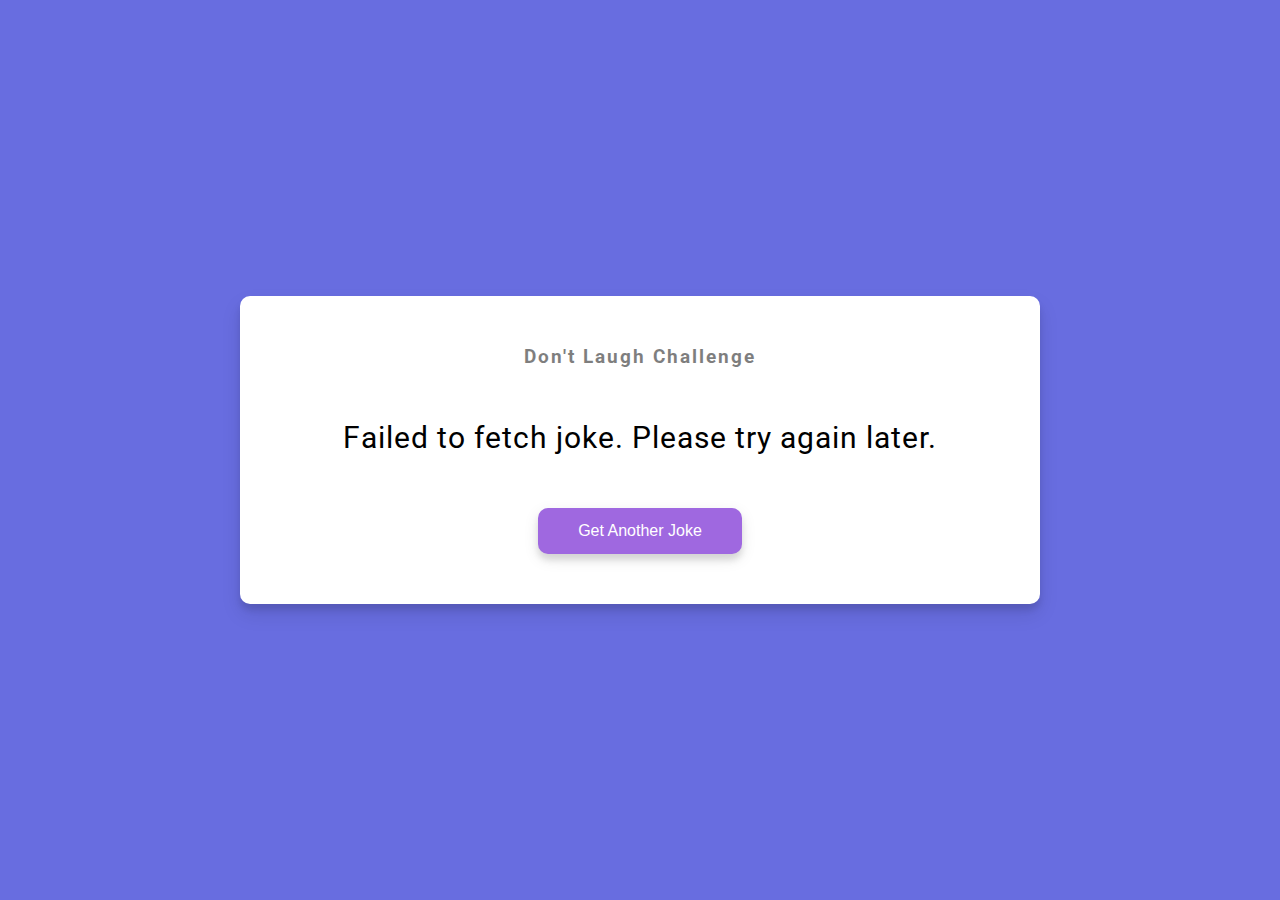
<file: Dad's Joke/index.html>
<!DOCTYPE html>
<html lang="en">
  <head>
    <meta charset="UTF-8" />
    <meta name="viewport" content="width=device-width, initial-scale=1.0" />
    <link rel="stylesheet" href="styles.css" />
    <title>Dad Jokes</title>
  </head>
  <body>
    <div class="container">
      <h3>Don't Laugh Challenge</h3>
      <div id="joke" class="joke">Joke goes here</div>
      <button id="jokeBtn" class="btn">Get Another Joke</button>
    </div>
    <script src="script.js"></script>
  </body>
</html>
</file>
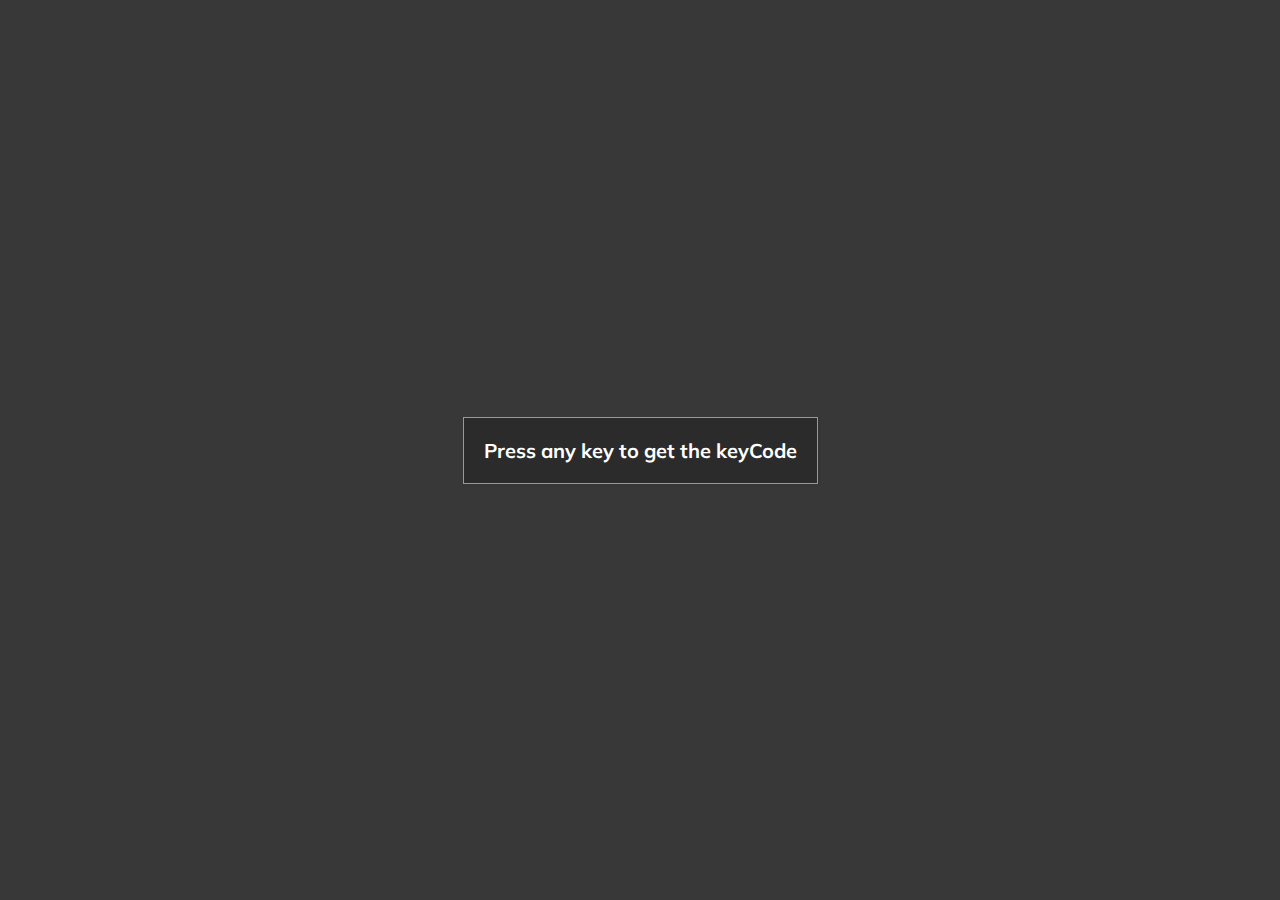
<file: event-keycodes/index.html>
<!DOCTYPE html>
<html lang="en">
  <head>
    <meta charset="UTF-8" />
    <meta name="viewport" content="width=device-width, initial-scale=1.0" />
    <link rel="stylesheet" href="styles.css" />
    <title>Event KeyCodes</title>
  </head>
  <body>
    <div id="insert">
      <div class="key">
        Press any key to get the keyCode
      </div>
    </div>
    <script src="script.js"></script>
  </body>
</html>
</file>
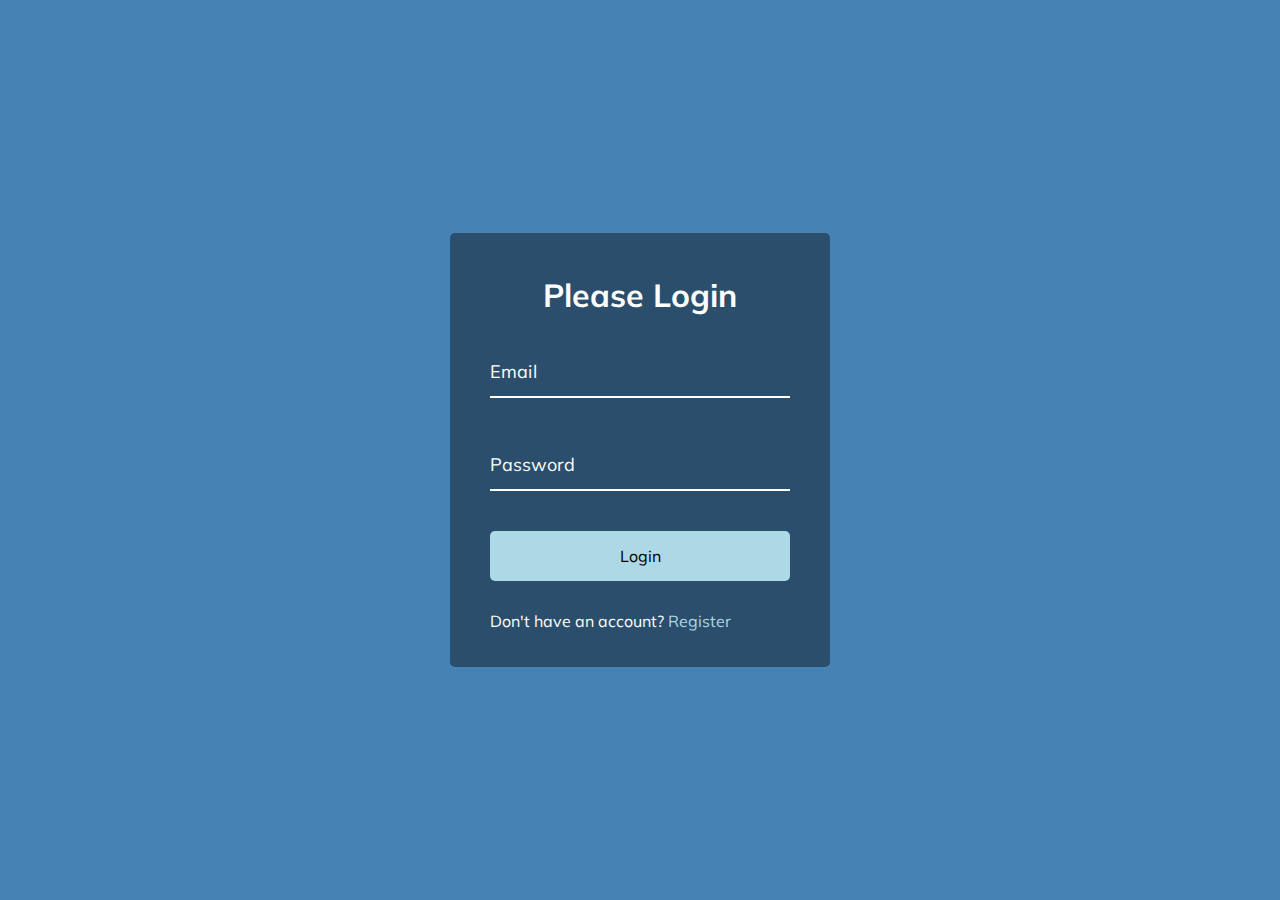
<file: Form Wave/index.html>
<!DOCTYPE html>
<html lang="en">
  <head>
    <meta charset="UTF-8" />
    <meta name="viewport" content="width=device-width, initial-scale=1.0" />
    <link rel="stylesheet" href="styles.css" />
    <title>Form Input Wave</title>
  </head>
  <body>
    <div class="container">
      <h1>Please Login</h1>
      <form>
        <div class="form-control">
          <input type="text" required>
          <label>Email</label>
        </div>

        <div class="form-control">
          <input type="password" required>
          <label>Password</label>
        </div>

        <button class="btn">Login</button>

        <p class="text">Don't have an account? <a href="#">Register</a> </p>
      </form>
    </div>
    <script src="script.js"></script>
  </body>
</html>
</file>
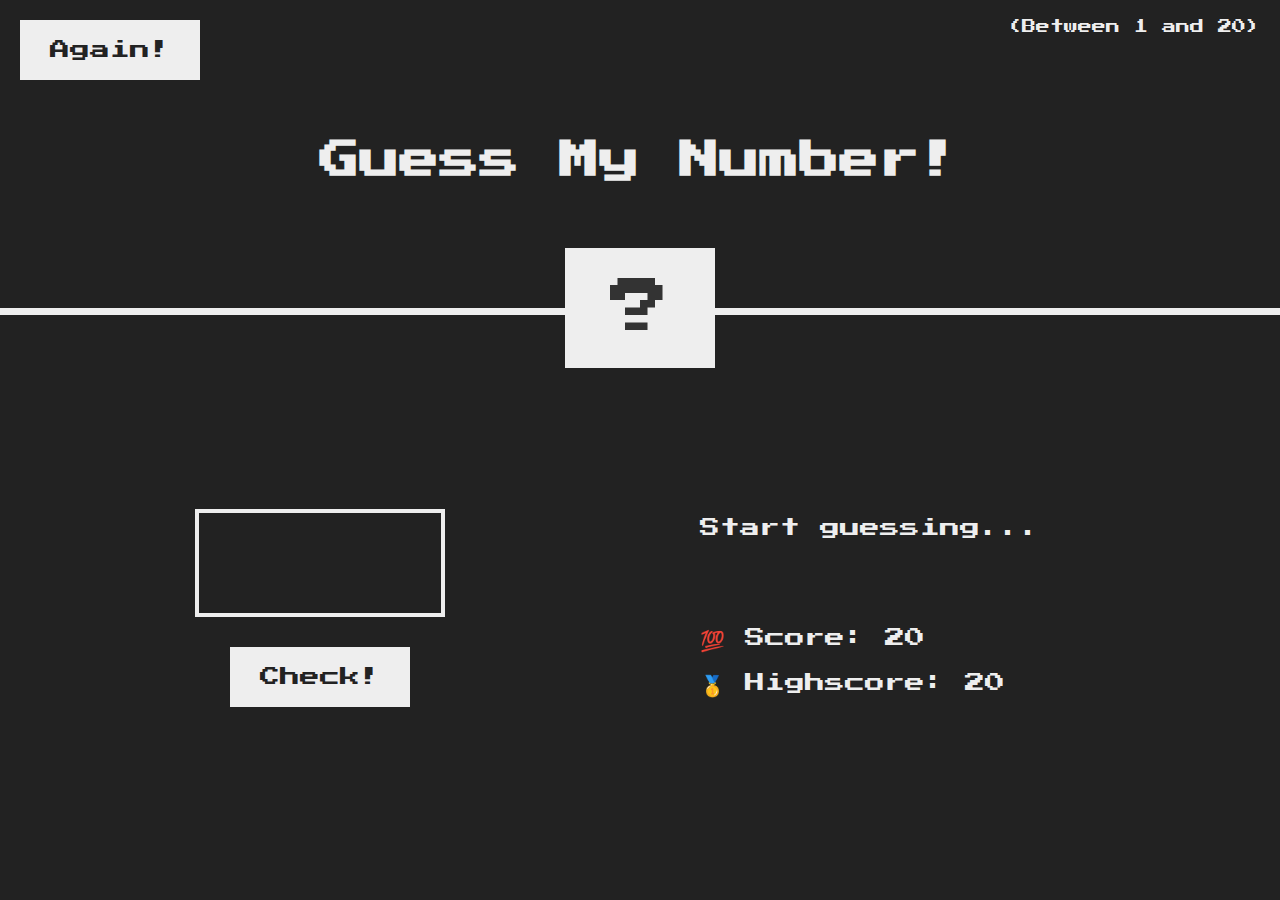
<file: Guess the Number/index.html>
<!DOCTYPE html>
<html lang="en">
  <head>
    <meta charset="UTF-8" />
    <meta name="viewport" content="width=device-width, initial-scale=1.0" />
    <meta http-equiv="X-UA-Compatible" content="ie=edge" />
    <link rel="stylesheet" href="styles.css" />
    <title>Guess My Number!</title>
  </head>
  <body>
    <header>
      <h1>Guess My Number!</h1>
      <p class="between">(Between 1 and 20)</p>
      <button class="btn again">Again!</button>
      <div class="number">?</div>
    </header>
    <main>
      <section class="left">
        <input type="number" class="guess" />
        <button class="btn check">Check!</button>
      </section>
      <section class="right">
        <p class="message">Start guessing...</p>
        <p class="label-score">💯 Score: <span class="score">20</span></p>
        <p class="label-highscore">
          🥇 Highscore: <span class="highscore">0</span>
        </p>
      </section>
    </main>
    <script src="script.js"></script>
  </body>
</html>
</file>
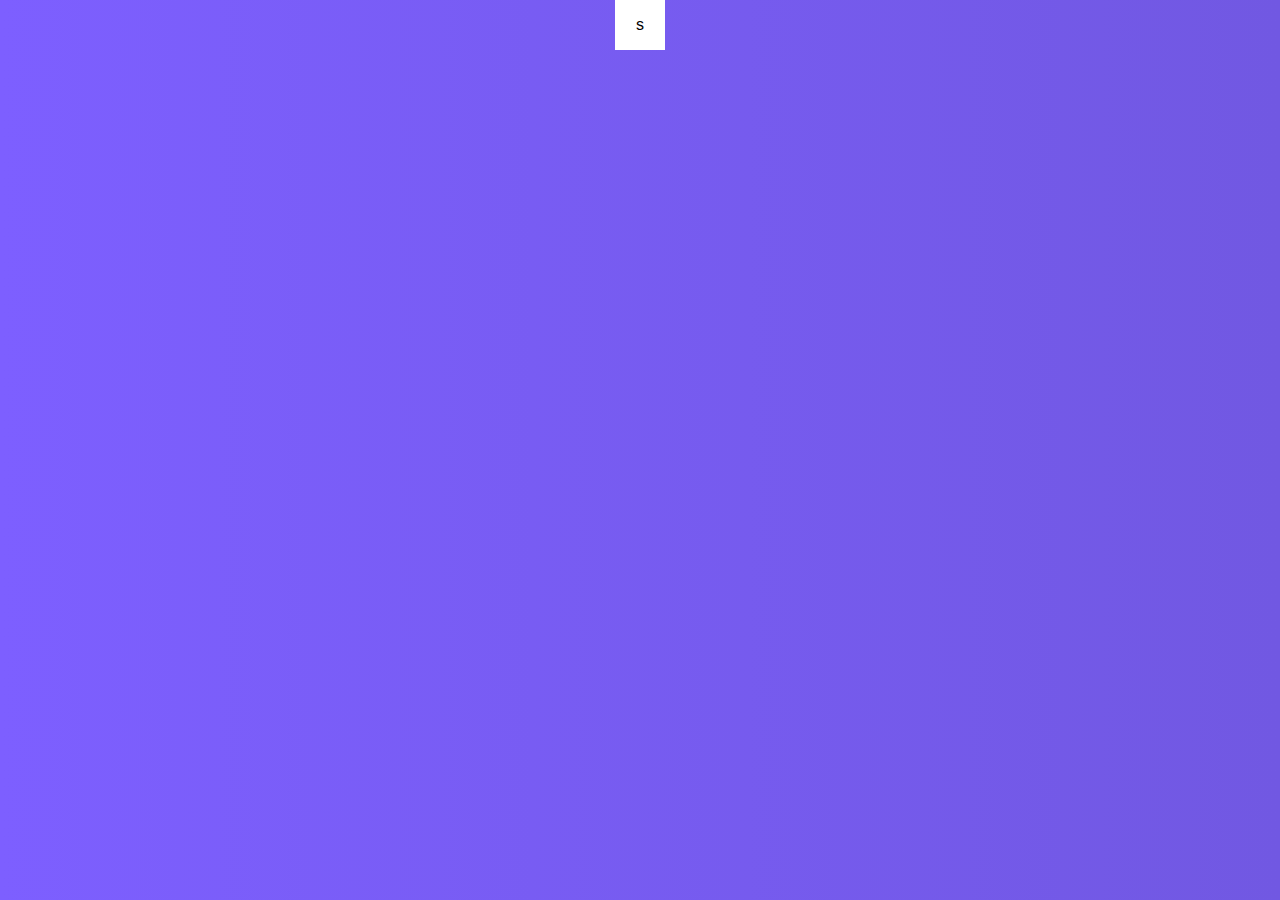
<file: Hidden Search Widget/index.html>
<!DOCTYPE html>
<html lang="en">
  <head>
    <meta charset="UTF-8" />
    <meta http-equiv="X-UA-Compatible" content="IE=edge" />
    <meta name="viewport" content="width=device-width, initial-scale=1.0" />
    <title>Hidden Search Widget</title>
    <link rel="stylesheet" href="index.css" />
  </head>
  <body>
    <div class="searchWidget">
      <input type="text" class="input" placeholder="Search...">
      <button class="btn">
       s
      </button>
    </div>
    <script src="index.js"></script>
  </body>
</html>
</file>
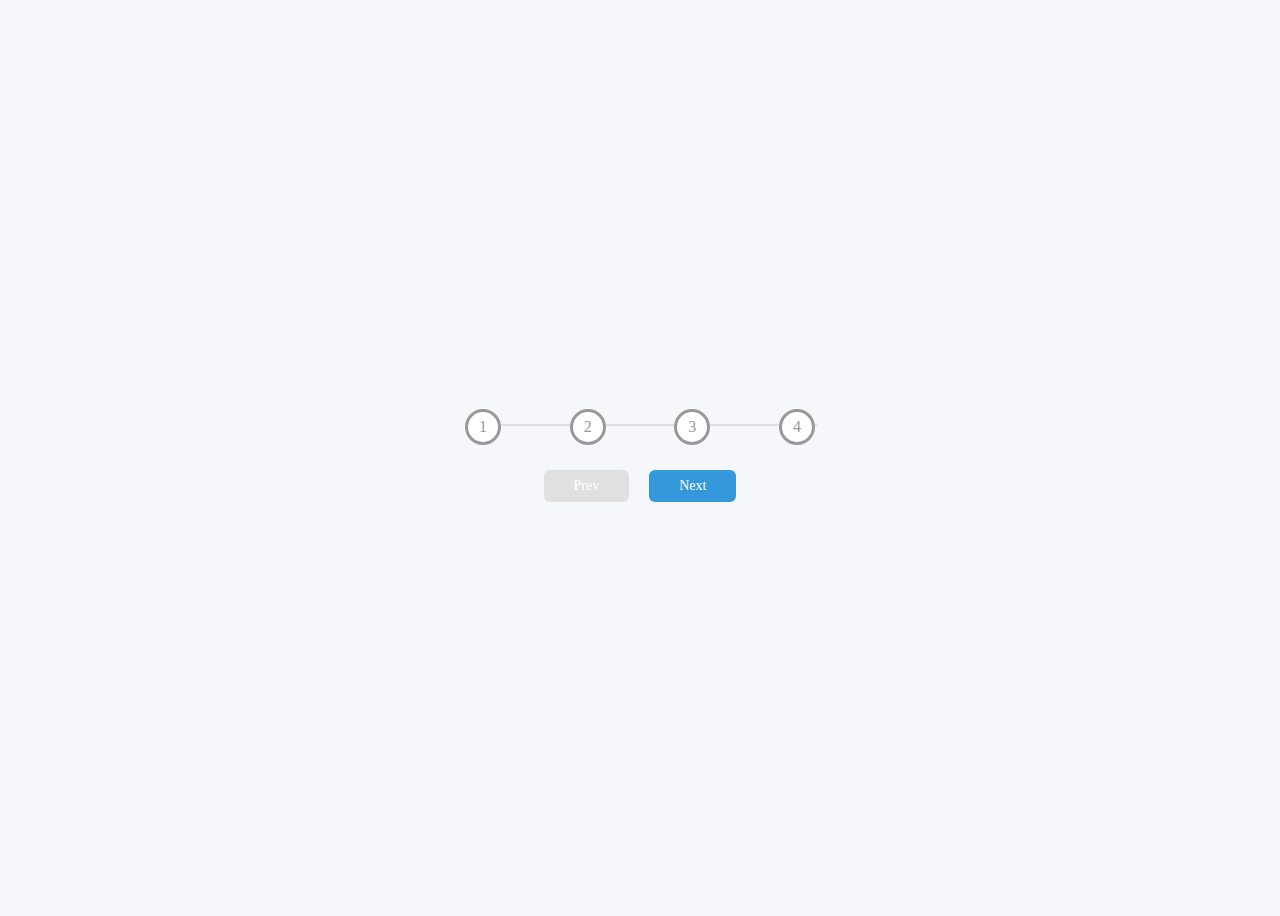
<file: Progress Step/index.html>
<!DOCTYPE html>
<html lang="en">
  <head>
    <meta charset="UTF-8" />
    <meta http-equiv="X-UA-Compatible" content="IE=edge" />
    <meta name="viewport" content="width=device-width, initial-scale=1.0" />
    <title>Progress Step</title>
    <link rel="stylesheet" href="index.css" />
  </head>
  <body>
   <div class="container"> 
    <div class="line" id="line"></div>
    <div class="progressContainer">
      <div class="stepCircle">1</div>
      <div class="stepCircle">2</div>
      <div class="stepCircle">3</div>
      <div class="stepCircle">4</div>
    </div>
    <div class="btnContainer">
      <button class="btn" disabled id="prev">Prev</button>
      <button class="btn" id="next">Next</button>
    </div>
   </div>
    <script src="index.js"></script>
  </body>
</html>
</file>
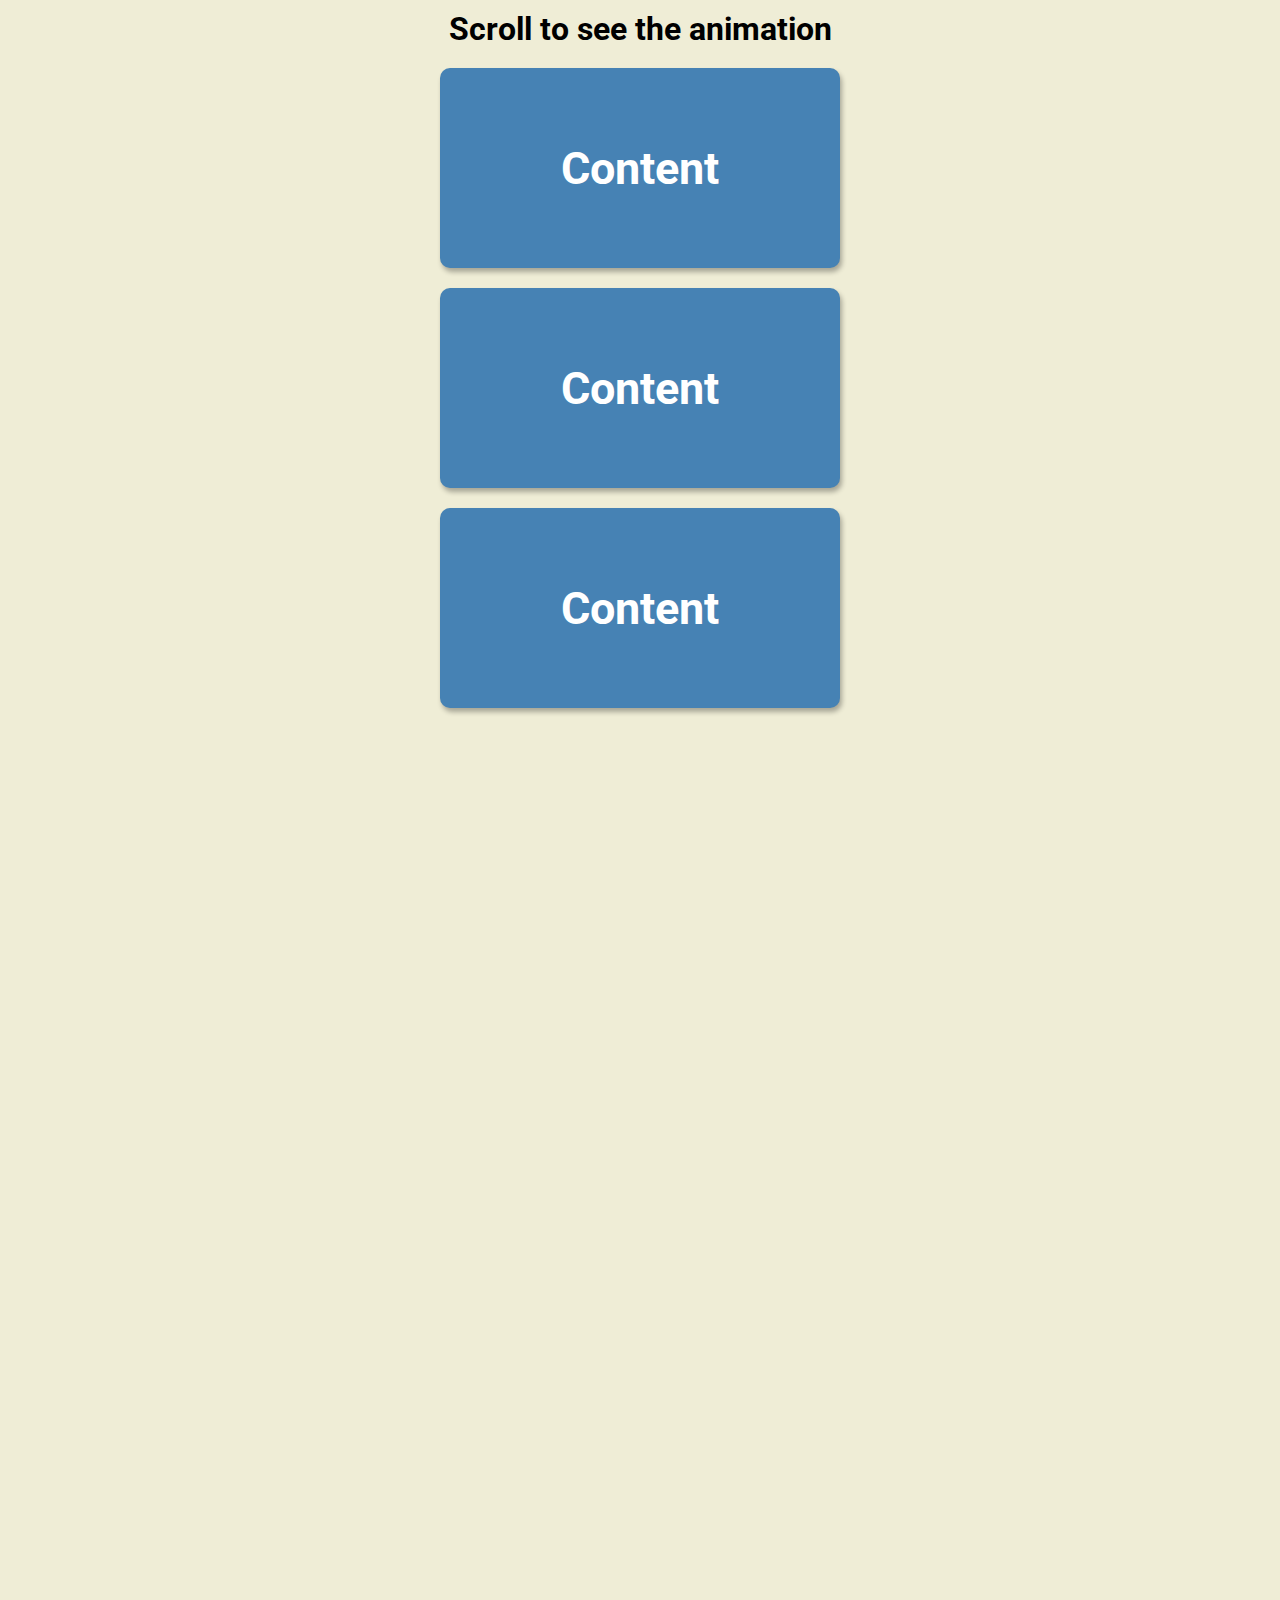
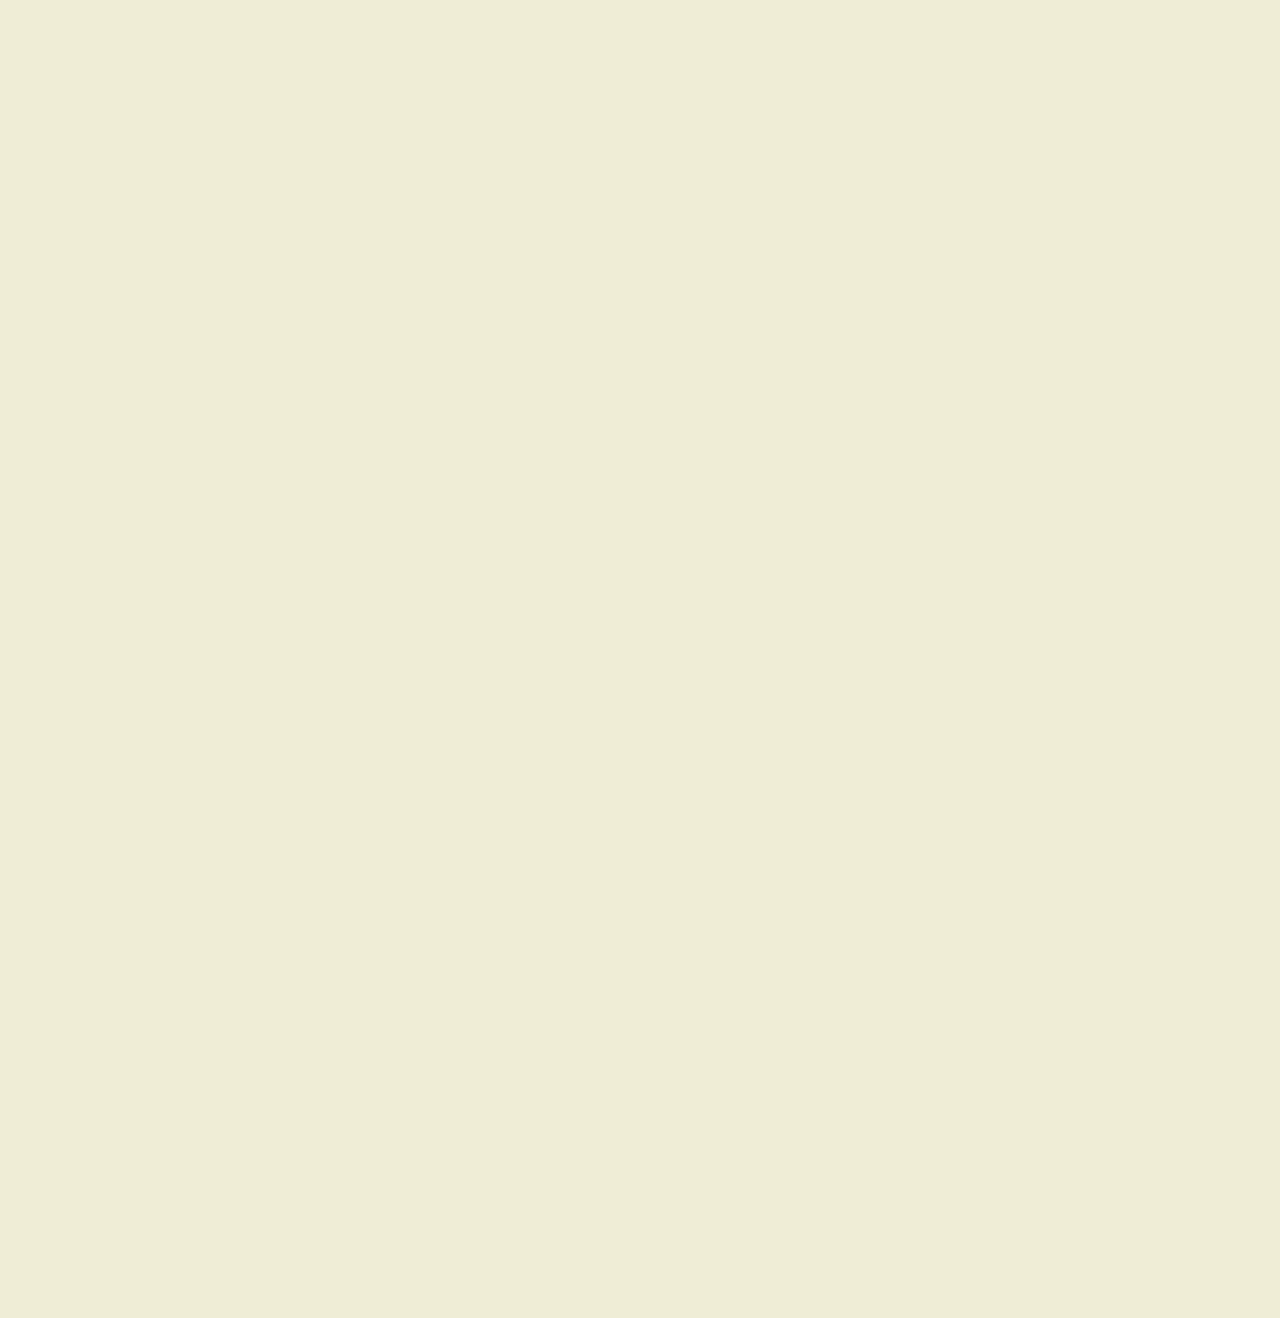
<file: scroll-animation/index.html>
<!DOCTYPE html>
<html lang="en">
  <head>
    <meta charset="UTF-8" />
    <meta name="viewport" content="width=device-width, initial-scale=1.0" />
    <link rel="stylesheet" href="styles.css" />
    <title>Scroll Animation</title>
  </head>
  <body>
    <h1>Scroll to see the animation</h1>
    <div class="box"><h2>Content</h2></div>
    <div class="box"><h2>Content</h2></div>
    <div class="box"><h2>Content</h2></div>
    <div class="box"><h2>Content</h2></div>
    <div class="box"><h2>Content</h2></div>
    <div class="box"><h2>Content</h2></div>
    <div class="box"><h2>Content</h2></div>
    <div class="box"><h2>Content</h2></div>
    <div class="box"><h2>Content</h2></div>
    <div class="box"><h2>Content</h2></div>
    <div class="box"><h2>Content</h2></div>
    <div class="box"><h2>Content</h2></div>
    <div class="box"><h2>Content</h2></div>
    <script src="script.js"></script>
  </body>
</html>
</file>
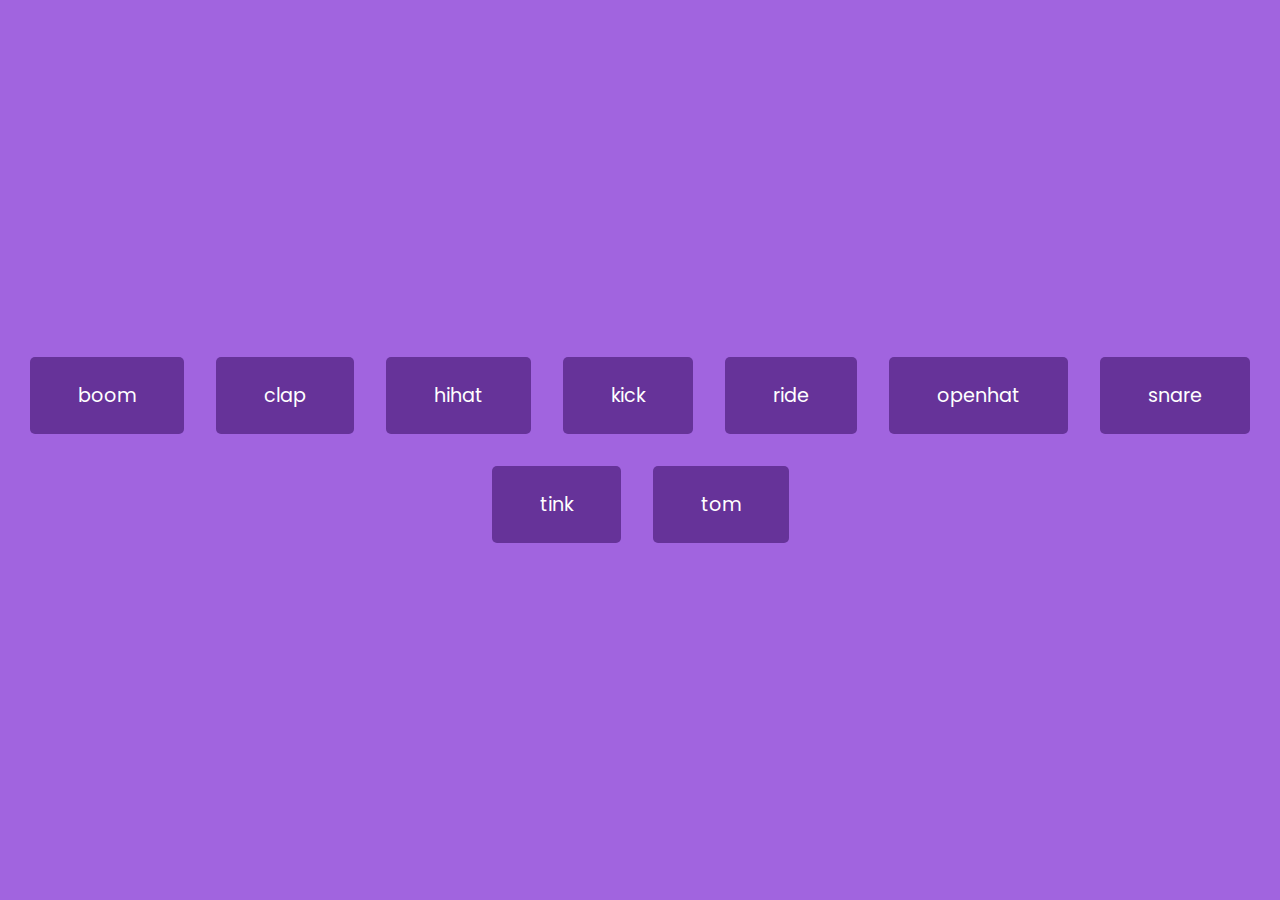
<file: sound-board/index.html>
<!DOCTYPE html>
<html lang="en">
  <head>
    <meta charset="UTF-8" />
    <meta name="viewport" content="width=device-width, initial-scale=1.0" />
    <link rel="stylesheet" href="styles.css" />
    <title>Sound Board</title>
  </head>
  <body>
    <audio id="boom" src="sounds/boom.wav"></audio>
    <audio id="clap" src="sounds/clap.wav"></audio>
    <audio id="hihat" src="sounds/hihat.wav"></audio>
    <audio id="kick" src="sounds/kick.wav"></audio>
    <audio id="ride" src="sounds/ride.wav"></audio>
    <audio id="openhat" src="sounds/openhat.wav"></audio>
    <audio id="snare" src="sounds/snare.wav"></audio>
    <audio id="tink" src="sounds/tink.wav"></audio>
    <audio id="tom" src="sounds/tom.wav"></audio>
    

    <div id="buttons">

    </div>

    <script src="script.js"></script>
  </body>
</html>
</file>
<file: Dad's Joke/styles.css>
@import url('https://fonts.googleapis.com/css2?family=Roboto:wght@400;700&display=swap');

* {
  box-sizing: border-box;
}

body {
  background-color: #686de0;
  font-family: 'Roboto', sans-serif;
  display: flex;
  flex-direction: column;
  align-items: center;
  justify-content: center;
  height: 100vh;
  overflow: hidden;
  margin: 0;
  padding: 20px;
}

.container {
  background-color: #fff;
  border-radius: 10px;
  box-shadow: 0 10px 20px rgba(0, 0, 0, 0.1), 0 6px 6px rgba(0, 0, 0, 0.1);
  padding: 50px 20px;
  text-align: center;
  max-width: 100%;
  width: 800px;
}

h3 {
  margin: 0;
  opacity: 0.5;
  letter-spacing: 2px;
}

.joke {
  font-size: 30px;
  letter-spacing: 1px;
  line-height: 40px;
  margin: 50px auto;
  max-width: 600px;
}

.btn {
  background-color: #9f68e0;
  color: #fff;
  border: 0;
  border-radius: 10px;
  box-shadow: 0 5px 15px rgba(0, 0, 0, 0.1), 0 6px 6px rgba(0, 0, 0, 0.1);
  padding: 14px 40px;
  font-size: 16px;
  cursor: pointer;
}

.btn:active {
  transform: scale(0.98);
}

.btn:focus {
  outline: 0;
}
</file>
<file: event-keycodes/styles.css>
@import url('https://fonts.googleapis.com/css?family=Muli&display=swap');

* {
  box-sizing: border-box;
 
}

body {
  background-color: #383838;
  font-family: 'Muli', sans-serif;
  display: flex;
  align-items: center;
  justify-content: center;
  text-align: center;
  height: 100vh;
  overflow: hidden;
  margin: 0;
}

.key {
  border: 1px solid #999999;
  background-color: #2B2B2B;
  box-shadow: 1px 1px 3px rgba(0, 0, 0, 0.1);
  display: inline-flex;
  align-items: center;
  font-size: 20px;
  font-weight: bold;
  padding: 20px;
  flex-direction: column;
  margin: 10px;
  min-width: 150px;
  color: white;
  position: relative;
}

.key small {
  position: absolute;
  top: -24px;
  left: 0;
  text-align: center;
  width: 100%;
  color: #c4c4c4;
  font-size: 14px;
}
</file>
<file: Form Wave/styles.css>
@import url('https://fonts.googleapis.com/css?family=Muli&display=swap');

* {
  box-sizing: border-box;
}

body {
  background-color: steelblue;
  color: #fff;
  font-family: 'Muli', sans-serif;
  display: flex;
  flex-direction: column;
  align-items: center;
  justify-content: center;
  height: 100vh;
  overflow: hidden;
  margin: 0;
}

.container {
  background-color: rgba(0, 0, 0, 0.4);
  padding: 20px 40px;
  border-radius: 5px;
}

.container h1 {
  text-align: center;
  margin-bottom: 30px;
}

.container a {
  text-decoration: none;
  color: lightblue;
}

.btn {
  cursor: pointer;
  display: inline-block;
  width: 100%;
  background: lightblue;
  padding: 15px;
  font-family: inherit;
  font-size: 16px;
  border: 0;
  border-radius: 5px;
}

.btn:focus {
  outline: 0;
}

.btn:active {
  transform: scale(0.98);
}

.text {
  margin-top: 30px;
}

.form-control {
  position: relative;
  margin: 20px 0 40px;
  width: 300px;
}

.form-control input {
  background-color: transparent;
  border: 0;
  border-bottom: 2px #fff solid;
  display: block;
  width: 100%;
  padding: 15px 0;
  font-size: 18px;
  color: #fff;
}

.form-control input:focus,
.form-control input:valid {
  outline: 0;
  border-bottom-color: lightblue;
}

.form-control label {
  position: absolute;
  top: 15px;
  left: 0;
  pointer-events: none;
}

.form-control label span {
  display: inline-block;
  font-size: 18px;
  min-width: 5px;
  transition: 0.3s cubic-bezier(0.68, -0.55, 0.265, 1.55);
}

.form-control input:focus + label span,
.form-control input:valid + label span {
  color: lightblue;
  transform: translateY(-30px);
}
</file>
<file: Guess the Number/styles.css>
@import url('https://fonts.googleapis.com/css?family=Press+Start+2P&display=swap');

* {
    margin: 0;
    padding: 0;
    box-sizing: inherit;
  }
  
  html {
    font-size: 62.5%;
    box-sizing: border-box;
  }
  
  body {
    font-family: 'Press Start 2P', sans-serif;
    color: #eee;
    background-color: #222;
    /* background-color: #60b347; */
  }
  
  /* LAYOUT */
  header {
    position: relative;
    height: 35vh;
    border-bottom: 7px solid #eee;
  }
  
  main {
    height: 65vh;
    color: #eee;
    display: flex;
    align-items: center;
    justify-content: space-around;
  }
  
  .left {
    width: 52rem;
    display: flex;
    flex-direction: column;
    align-items: center;
  }
  
  .right {
    width: 52rem;
    font-size: 2rem;
  }
  
  /* ELEMENTS STYLE */
  h1 {
    font-size: 4rem;
    text-align: center;
    position: absolute;
    width: 100%;
    top: 52%;
    left: 50%;
    transform: translate(-50%, -50%);
  }
  
  .number {
    background: #eee;
    color: #333;
    font-size: 6rem;
    width: 15rem;
    padding: 3rem 0rem;
    text-align: center;
    position: absolute;
    bottom: 0;
    left: 50%;
    transform: translate(-50%, 50%);
  }
  
  .between {
    font-size: 1.4rem;
    position: absolute;
    top: 2rem;
    right: 2rem;
  }
  
  .again {
    position: absolute;
    top: 2rem;
    left: 2rem;
  }
  
  .guess {
    background: none;
    border: 4px solid #eee;
    font-family: inherit;
    color: inherit;
    font-size: 5rem;
    padding: 2.5rem;
    width: 25rem;
    text-align: center;
    display: block;
    margin-bottom: 3rem;
  }
  
  .btn {
    border: none;
    background-color: #eee;
    color: #222;
    font-size: 2rem;
    font-family: inherit;
    padding: 2rem 3rem;
    cursor: pointer;
  }
  
  .btn:hover {
    background-color: #ccc;
  }
  
  .message {
    margin-bottom: 8rem;
    height: 3rem;
  }
  
  .label-score {
    margin-bottom: 2rem;
  }
</file>
<file: Hidden Search Widget/index.css>
* {
    box-sizing: border-box;
  }

body{
    background: linear-gradient(90deg, #7d5fff, #7158e2);
    display: flex;
    align-items: center;
    justify-content: center;
    overflow: hidden;
    margin: 0;
}

.searchWidget{
    position: relative;
    height: 50px;
}
.searchWidget .input {
    outline: none;
    font-size: 16px;
    height: 50px;
    width: 50px;  
    transition: width 0.3s ease;
    background-color: #fff;
    border: none;
    padding: 0;
}
.btn {
    background-color: #fff;
    border: 0;
    cursor: pointer;
    font-size: 24px;
    font-size: 16px;
    position: absolute;
    top: 0;
    left: 0;
    height: 50px;
    width: 50px;
    transition: transform 0.3s ease;
  }
  
  .btn:focus,
  .input:focus {
    outline: none;
  }

  .searchWidget.active .input {
    width: 200px;
  }

  .searchWidget.active .btn {
    transform: translateX(198px);
  }
</file>
<file: Progress Step/index.css>
:root{
        --line-border-fill: #3498db;
        --line-border-empty: #e0e0e0;
}

body{
    background-color: #f6f7fb;
    display: flex;
    align-items: center;
    justify-content: center;
    height: 100vh;
}

.container{
    align-items: center;
    position: relative;

}

.progressContainer{
    display: flex;
    width: 350px;
    justify-content: space-between;
    align-items: center;
}

.stepCircle{
    width: 30px;
    height: 30px;
    border: 3px solid #999;
    display: flex;
    color: #999 ;
    justify-content: center;
    align-items: center;
    border-radius: 20px;
    z-index: 1;
    background: #fff;
}

.btnContainer{
    display: flex;
    justify-content: center;
    margin-top: 20px;
    gap: 10px;
}

.btn {
    background-color: var(--line-border-fill);
    color: #fff;
    border: 0;
    border-radius: 6px;
    cursor: pointer;
    font-family: inherit;
    padding: 8px 30px;
    margin: 5px;
    font-size: 14px;
  }
  .btn:active{
    transform: scale(0.98);
  }

  .btn:focus{
    outline: 0;
  }
  .btn:disabled{
    background-color: var(--line-border-empty);
    cursor: not-allowed;
  }

  .line{
    width: 350px;
    border: 1.5px solid var(--line-border-empty);
    position: absolute;
    z-index: -1;
    top: 15px;
  }

  .active {
    border-color: var(--line-border-fill);
    max-width: 350px;
  }
</file>
<file: scroll-animation/styles.css>
/* your css code goes here */
@import url('https://fonts.googleapis.com/css2?family=Roboto:wght@400;700&display=swap');

  body {
    background-color: #efedd6;
    font-family: 'Roboto', sans-serif;
    display: flex;
    flex-direction: column;
    align-items: center;
    justify-content: center;
    margin: 0;
    overflow-x: hidden;
  }
  
  h1 {
    margin: 10px;
  }
  
  .box {
    background-color: steelblue;
    color: #fff;
    display: flex;
    align-items: center;
    justify-content: center;
    width: 400px;
    height: 200px;
    margin: 10px;
    border-radius: 10px;
    box-shadow: 2px 4px 5px rgba(0, 0, 0, 0.3);
    transform: translateX(400%);
    transition: transform 0.4s ease;
  }

  .box:nth-of-type(even) {
    transform: translateX(-400%);
  }
  
  .box.show {
    transform: translateX(0);
  }
  
  .box h2 {
    font-size: 45px;
  }
</file>
<file: sound-board/styles.css>
@import url('https://fonts.googleapis.com/css2?family=Poppins:wght@200;400&display=swap');

* {
  box-sizing: border-box;
}

body {
  background-color: rgb(161, 100, 223);
  font-family: 'Poppins', sans-serif;
  display: flex;
  flex-wrap: wrap;
  align-items: center;
  justify-content: center;
  text-align: center;
  height: 100vh;
  overflow: hidden;
  margin: 0;
}

.btn {
  background-color: rebeccapurple;
  border-radius: 5px;
  border: none;
  color: #fff;
  margin: 1rem;
  padding: 1.5rem 3rem;
  font-size: 1.2rem;
  font-family: inherit;
  cursor: pointer;
}

.btn:hover {
  opacity: 0.9;
}

.btn:focus {
  outline: none;
}
</file>
